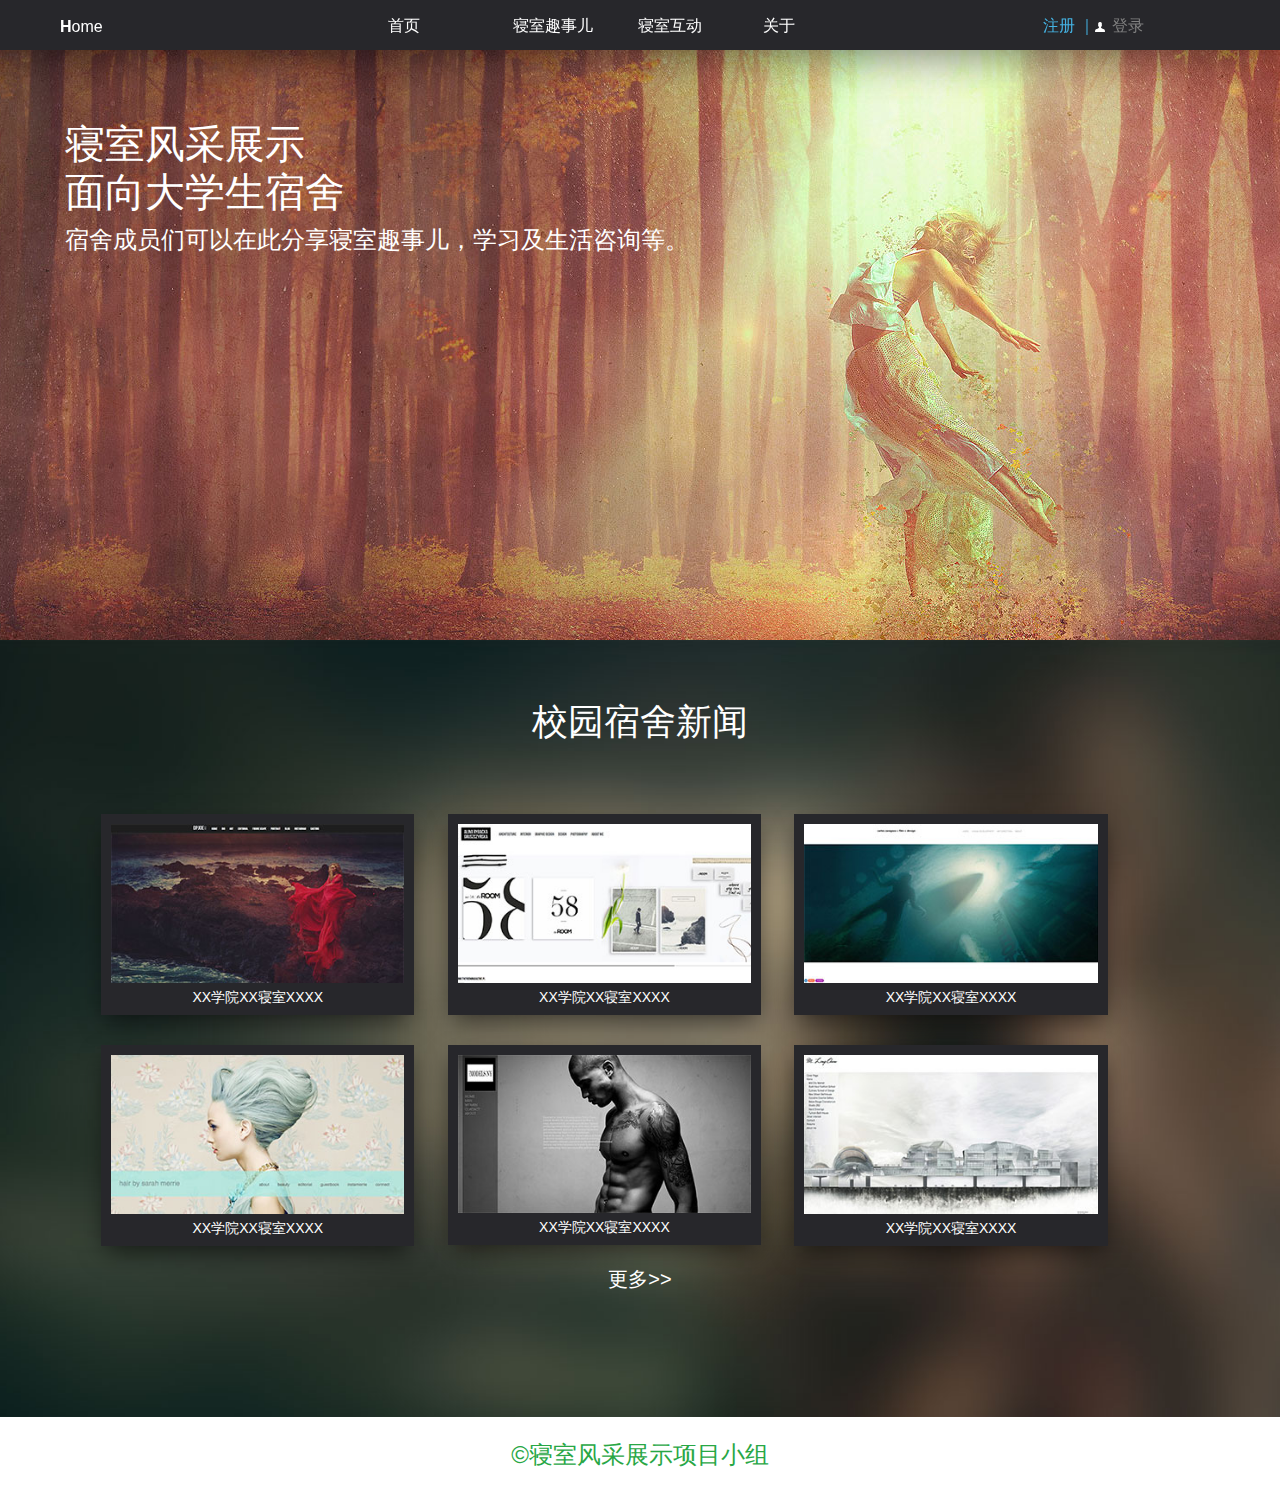
<file: 寝室风采展示/html/index.html>
<!DOCTYPE html>
<html lang="en">
<head>
	<meta charset="UTF-8">
	<title>寝室风采展示首页</title>
	<link rel="stylesheet" type="text/css" href="../style/head.css">
	<link rel="stylesheet" type="text/css" href="../style/content.css">
	<link rel="stylesheet" type="text/css" href="../style/bootstrap.min.css">
</head>
<body>
	<div id="container">
		<div id="head" >
			<div class="row">
				<div class="col-sm-3 col-xs-3" id="logo"><span>H</span>ome</div>
				<ul class="col-sm-6 col-xs-6" id="nav">
					<li><a href="index.html">首页</a></li>
					<li><a href="qushi.html">寝室趣事儿</a></li>
					<li><a href="hudong.html">寝室互动</a></li>
					<li><a href="about.html">关于</a></li>
				</ul>
				<div id="login" class="col-sm-2">
					<ul>
						<li><a href="register.html" class="regi">注册 ｜</a></li>
						<li><a href="login.html"><img src="../img/login.png" alt="Login">登录</a></li>
					</ul>
				</div>
			</div>
		</div>
		<div id="fengcai" class="row">
			<div class="colo-sm-9 col-xs-9" id="title">
				<h1>寝室风采展示
					<br>
					面向大学生宿舍
				</h1>
				<h4>宿舍成员们可以在此分享寝室趣事儿，学习及生活咨询等。</h4>
			</div>
		</div>
	</div>
	<div id="consult">
		<h2>校园宿舍新闻</h2>
		<div class="newsbox">
			<div class="block">
				<a href="###">
					<img src="../img/photographers.jpg" alt="Photographers">
					<div class="text">xx学院xx寝室xxxx</div>
				</a>
			</div>
			<div class="block">
				<a href="###">
					<img src="../img/designers.jpg" alt="Designers">
					<div class="text">xx学院xx寝室xxxx</div>
				</a>
			</div>
			<div class="block">
				<a href="###">
					<img src="../img/artists.jpg" alt="Artists">
					<div class="text">xx学院xx寝室xxxx</div>
				</a>
			</div>
			<div class="block">
				<a href="###">
					<img src="../img/stylists.jpg" alt="Stylists">
					<div class="text">xx学院xx寝室xxxx</div>
				</a>
			</div>
			<div class="block">
				<a href="###">
					<img src="../img/models.jpg" alt="Models">
					<div class="text">xx学院xx寝室xxxx</div>
				</a>
			</div>
			<div class="block">
				<a href="###">
					<img src="../img/architects.jpg" alt="Architects">
					<div class="text">xx学院xx寝室xxxx</div>
				</a>
			</div>
			<span id="clear"></span>
			<div id="more"><a href="###">更多>></a></div>
		</div>
	</div>
	<div id="footer" class="row">
		<div class="col-sm-9 col-xs-9"><span class="text-success">©寝室风采展示项目小组</span></div>
	</div>
	<script type="text/javascript" src="../js/jquery-3.2.1.min.js"</script>
	<script type="text/javascript" src="../js/bootstrap.min.js" ></script>
</body>
</html>
</file>
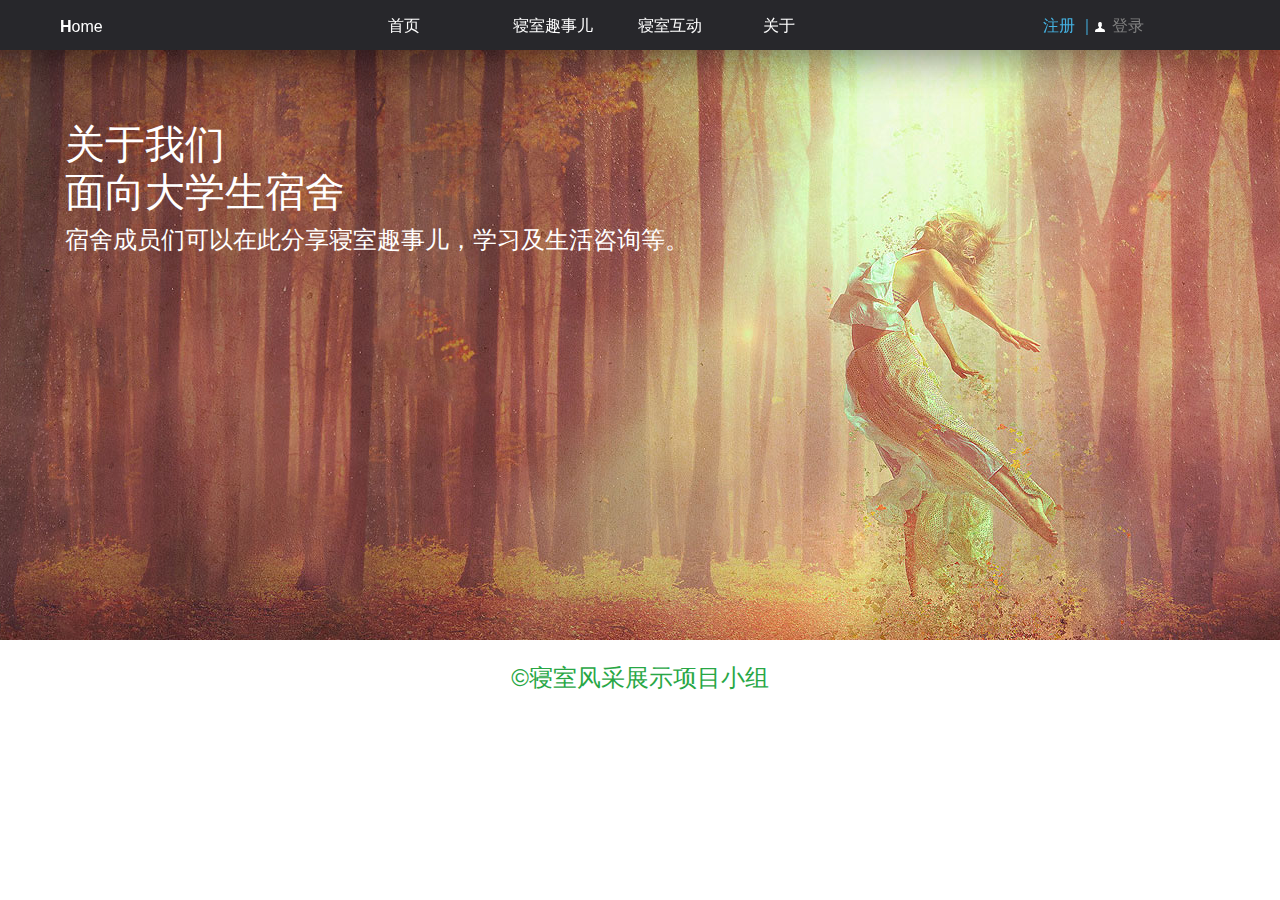
<file: 寝室风采展示/html/about.html>
<!DOCTYPE html>
<html lang="en">
<head>
	<meta charset="UTF-8">
	<title>关于</title>
	<link rel="stylesheet" type="text/css" href="../style/head.css">
	<link rel="stylesheet" type="text/css" href="../style/content.css">
	<link rel="stylesheet" type="text/css" href="../style/bootstrap.min.css">
</head>
<body>
	<div id="container">
		<div id="head" >
			<div class="row">
				<div class="col-sm-3 col-xs-3" id="logo"><span>H</span>ome</div>
				<ul class="col-sm-6 col-xs-6" id="nav">
					<li><a href="index.html">首页</a></li>
					<li><a href="qushi.html">寝室趣事儿</a></li>
					<li><a href="hudong.html">寝室互动</a></li>
					<li><a href="about.html">关于</a></li>
				</ul>
				<div id="login" class="col-sm-2">
					<ul>
						<li><a href="register.html" class="regi">注册 ｜</a></li>
						<li><a href="login.html"><img src="../img/login.png" alt="Login">登录</a></li>
					</ul>
				</div>
			</div>
		</div>
		<div id="fengcai" class="row">
			<div class="colo-sm-9 col-xs-9" id="title">
				<h1>关于我们
					<br>
					面向大学生宿舍
				</h1>
				<h4>宿舍成员们可以在此分享寝室趣事儿，学习及生活咨询等。</h4>
			</div>
		</div>
	</div>

	<div id="footer" class="row">
		<div class="col-sm-9 col-xs-9"><span class="text-success">©寝室风采展示项目小组</span></div>
	</div>
</body>
</html>
</file>
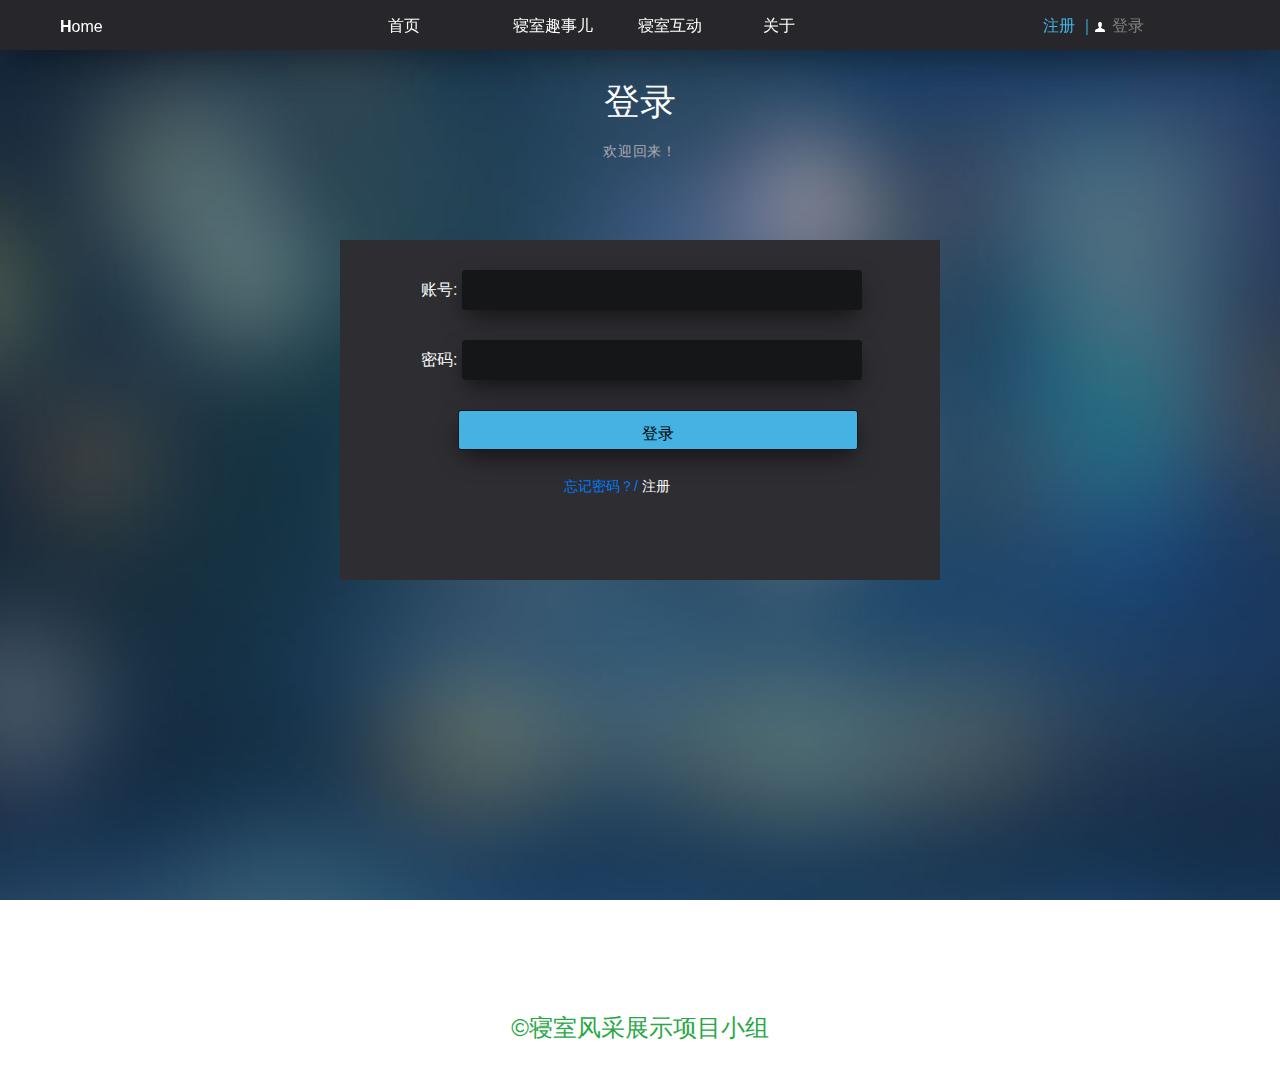
<file: 寝室风采展示/html/login.html>
<!DOCTYPE html>
<html lang="en">
<head>
	<meta charset="UTF-8">
	<title>寝室风采展示之登录页面</title>
	<link rel="stylesheet" type="text/css" href="../style/head.css">
	<link rel="stylesheet" type="text/css" href="../style/bootstrap.min.css">
	<link rel="stylesheet" type="text/css" href="../style/login.css">
</head>
<body>
	<div id="head" >
		<div class="row">
			<div class="col-sm-3 col-xs-3" id="logo"><span>H</span>ome</div>
				<ul class="col-sm-6 col-xs-6" id="nav">
					<li><a href="index.html">首页</a></li>
					<li><a href="qushi.html">寝室趣事儿</a></li>
					<li><a href="hudong.html">寝室互动</a></li>
					<li><a href="about.html">关于</a></li>
				</ul>
				<div id="login" class="col-sm-2">
					<ul>
						<li><a href="register.html" class="regi">注册 ｜</a></li>
						<li><a href="login.html"><img src="../img/login.png" alt="Login">登录</a></li>
					</ul>
				</div>
			</div>
		</div>
	</div>
	<div id="content">
		<div class="top">
			<h1>登录</h1>
			<h2>欢迎回来！</h2>
		</div>
		<div id="middle">
			<div class="top_login">
				<form id="log" action="about.html" method="post">
					<div>
						<label>账号:</label>
						<input type="text" name="id" id="number" />
					</div>
					<div>
						<label>密码:</label>
						<input type="password" id="password" name="password">
					</div>
					<button id="btn" type="button">登录</button> 
				</form>
				<div id="forget">
					<a href="forget.html">忘记密码？/</a>
					<a href="register.html" class="regis">注册</a>
				</div>
			</div>
		</div>
	</div>
	<div id="footer" class="row">
		<div class="col-sm-9 col-xs-9"><span class="text-success">©寝室风采展示项目小组</span></div>
	</div>
	<script type="text/javascript" src="../js/jquery-3.2.1.min.js"</script>
	<script type="text/javascript" src="../js/bootstrap.min.js" ></script>
	<script type="text/javascript" src="../js/login-register.js"></script>
</body>
</html>
</file>
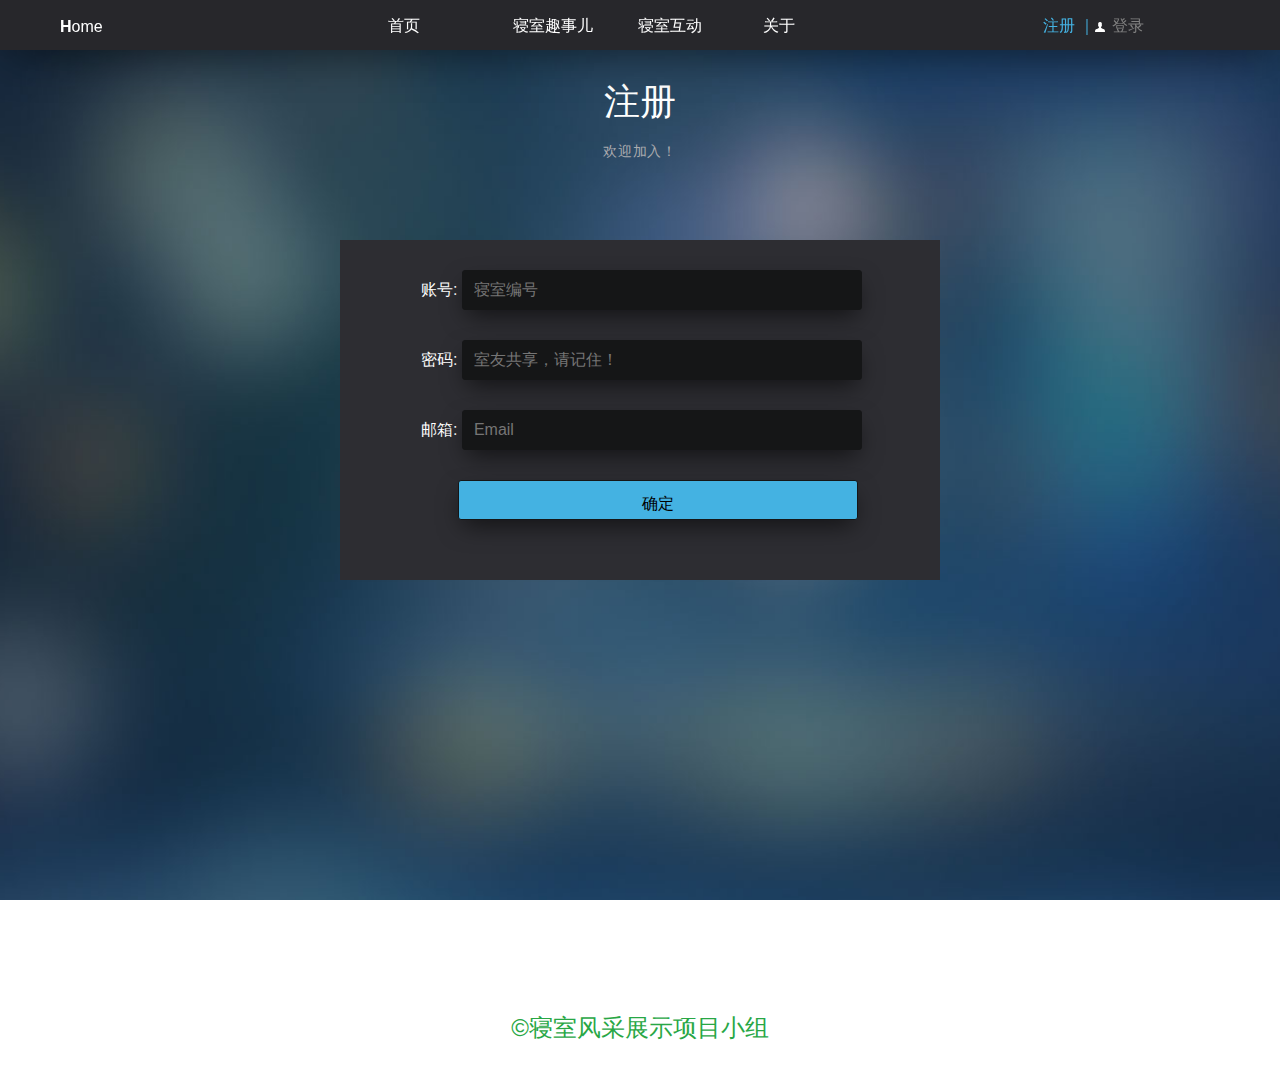
<file: 寝室风采展示/html/register.html>
<!DOCTYPE html>
<html lang="en">
<head>
	<meta charset="UTF-8">
	<title>寝室风采展示之注册页面</title>
	<link rel="stylesheet" type="text/css" href="../style/head.css">
	<link rel="stylesheet" type="text/css" href="../style/bootstrap.min.css">
	<link rel="stylesheet" type="text/css" href="../style/login.css">	
</head>
<body>
	<div id="head" >
		<div class="row">
			<div class="col-sm-3 col-xs-3" id="logo"><span>H</span>ome</div>
				<ul class="col-sm-6 col-xs-6" id="nav">
					<li><a href="index.html">首页</a></li>
					<li><a href="qushi.html">寝室趣事儿</a></li>
					<li><a href="hudong.html">寝室互动</a></li>
					<li><a href="about.html">关于</a></li>
				</ul>
				<div id="login" class="col-sm-2">
					<ul>
						<li><a href="register.html" class="regi">注册 ｜</a></li>
						<li><a href="login.html"><img src="../img/login.png" alt="Login">登录</a></li>
					</ul>
				</div>
			</div>
		</div>
	</div>
	<div id="content">
		<div class="top">
			<h1>注册</h1>
			<h2>欢迎加入！</h2>
		</div>
		<div id="middle">
			<div class="top_login">
				<form>
					<div>
						<label>账号:</label>
						<input type="text" name="id" id="number" placeholder="寝室编号" />
					</div>
					<div>
						<label>密码:</label>
						<input type="password" name="password" id="password" placeholder="室友共享，请记住！">
					</div>
					<div>
						<label>邮箱:</label>
						<input type="email" name="email" class="email" placeholder="Email">
					</div>
					<button id="btn" type="button">确定</button> 
				</form>
			</div>
		</div>
	</div>
	<div id="footer" class="row">
		<div class="col-sm-9 col-xs-9"><span class="text-success">©寝室风采展示项目小组</span></div>
	</div>
	<script type="text/javascript" src="../js/jquery-3.2.1.min.js"</script>
	<script type="text/javascript" src="../js/bootstrap.min.js" ></script>
	<script type="text/javascript" src="../js/login-register.js"></script>
</body>
</html>
</file>
<file: 寝室风采展示/style/head.css>
* {
	padding: 0;
	margin: 0;
}

a {
	text-decoration: none;
}
li {
	list-style: none;
}

#head {
	background-color: #27272b;
	padding: 14px 0 16px;
	box-shadow: 0 7px 47px -10px rgba(0,0,0,.75);
	position: fixed;
	width: 100%;
	height: 50px;
	overflow: hidden;
}
#logo {
	margin-left: 60px; 
}
.col-sm-3 {
	line-height: 21px;
	color: #fff;
	float: left;

}
.col-sm-3 span{
	font-weight: bold;
	line-height: 25px;
	color: #fff;

}
.logo_link {
	text-decoration: none;
	color: #fff;
}

#nav li {
	width: 20%;
	float: left;
}

#nav li a{
	display: inline-block;
	float: left;
	color: #fff;
	text-align: center;
	text-decoration: none;

}

#nav li a:hover {
	border-bottom: 2px solid #44b2e2;
}

#login li {
	float: left; 
}

.col-sm-2 li a {
	display: inline-block;
	float: left;
	color: gray;
	text-align: center;
	text-decoration: none;
}

#login li a img {
	width: 10px;
    margin-right: 7px;

}

.col-sm-2 li .regi {
	color: #44b2e2;
}

.col-sm-2 li a:hover {
	color: #fff;
}
</file>
<file: 寝室风采展示/style/content.css>
/*中间内容部分样式*/
#container {
	overflow: hidden;
	background-image: url(../img/bg1.jpg);
	width: 100%;
	height: 640px;
	background-position: 50% 0px;
	background-attachment: fixed;
}

#fengcai .col-sm-9 {
	max-width: 1111px;
    margin: 0 auto;
    padding-top: 165px;
    max-width: 1091px;
}

#fengcai #title h1 {
	margin-top: 120px;
    padding-left: 80px;
    color: #fff;
}

#fengcai #title h4 {
	margin-top: 10px;
    padding-left: 80px;
    color: #fff;
}
#consult {
	background-image: url(../img/bg2.jpg);
    background-position: top center;
    text-align: center;
	background-size: cover;
    color: #fff;
    padding: 0 20px 65px;
    width: 100%;
    height: 777px;
}

#consult h2 {
	font-size: 36px;
    color: #fff;
    padding: 60px 0 40px;
    font-weight: 200;
}

.newsbox {
	max-width: 1111px;
    margin: 0 auto;
    padding-bottom: 42px
}

#consult .newsbox .block {
	float: left;
    background-color: #27272b;
    padding: 10px 10px 7px;
    margin: 15px 1.5%;
    width: calc(30% - 20px);
    box-shadow: 0 10px 24px -5px rgba(0,0,0,.6);
}

#consult .newsbox .block img {
	width: 100%;
}

#consult .newsbox .text {
	font-size: 14px;
    color: #fff;
    text-transform: uppercase;
    padding-top: 4px;
}

#clear {
	clear: both;
}

#more {
	width: 300px;
	margin: 16px auto;
}
#more a {
	text-decoration: none;
	color: #fff;
	line-height: 36px;
	font-size: 20px;
	padding:16px 0 ;
	text-align: center;
}
#more a:hover {
	color: #44b2e2;
}

/*底部样式*/
#footer .col-sm-9 {
	max-width: 1111px;
    margin: 0 auto;
    text-align: center;
    padding: 20px 0 20px;
    background-color: #fff;
    font-size: 24px;
}

#footer .colo-sm-9 {
    line-height: 60px;
}
</file>
<file: 寝室风采展示/style/login.css>
#content {
	background-image: url(../img/login_bg.jpg);
	background-size: cover;
    background-repeat: no-repeat;
    background-position: center center;
    background-attachment: fixed;
    width: 100%;
    height: 990px;
}

.top {
	color: #aaabaf;
    text-align: center;
}

.top h1 {
    font-family: 'Helvetica Neue',Helvetica,Arial,sans-serif;
    font-size: 36px;
   padding-top: 80px;
    color: #fff;
}

#middle {
    width: 600px;
    padding: 0 45px;
    height: 340px;
    background: #2d2d32 ;
    margin: 0 auto;
}
.top h2 {
    margin: 20px 0 80px;
    font-family:'Helvetica Neue',Helvetica,Arial,sans-serif;
    font-size: 14px;
    letter-spacing: .05em;
}

.top_login {
    width: 558px;
    padding: 0 36px;
    margin: 0 auto;
}

.top_login label {
    color: #fff;
}

.top_login input {
    width: 400px;
    height: 40px;
    margin-top: 30px;
    background-color: #151617;
    border-radius: 3px;
    border-style: solid;
    padding: 11px;
    border-width: 1px;
    border-color: #151617; 
    box-shadow: 0 10px 24px -5px rgba(0,0,0,.6);
    outline: none;
}

#btn {
    background-color: #44b2e2;
    width: 400px;
    height: 40px;
    margin-top: 30px;
    border-radius: 3px;
    border-style: solid;
    padding: 11px;
    border-width: 1px;
    border-color: #151617; 
    box-shadow: 0 10px 24px -5px rgba(0,0,0,.6);
    outline: none;
    margin-left: 37px;
}

#forget {
    width: 200px;
    font-size: 14px;
    line-height: 14px;
    margin: 29px auto;
}

.regis {
    color: #fff;
}

#footer .col-sm-9 {
    max-width: 1111px;
    margin: 0 auto;
    text-align: center;
    padding: 20px 0 20px;
    background-color: #fff;
    font-size: 24px;
}

#footer .colo-sm-9 {
    line-height: 60px;
}
</file>
